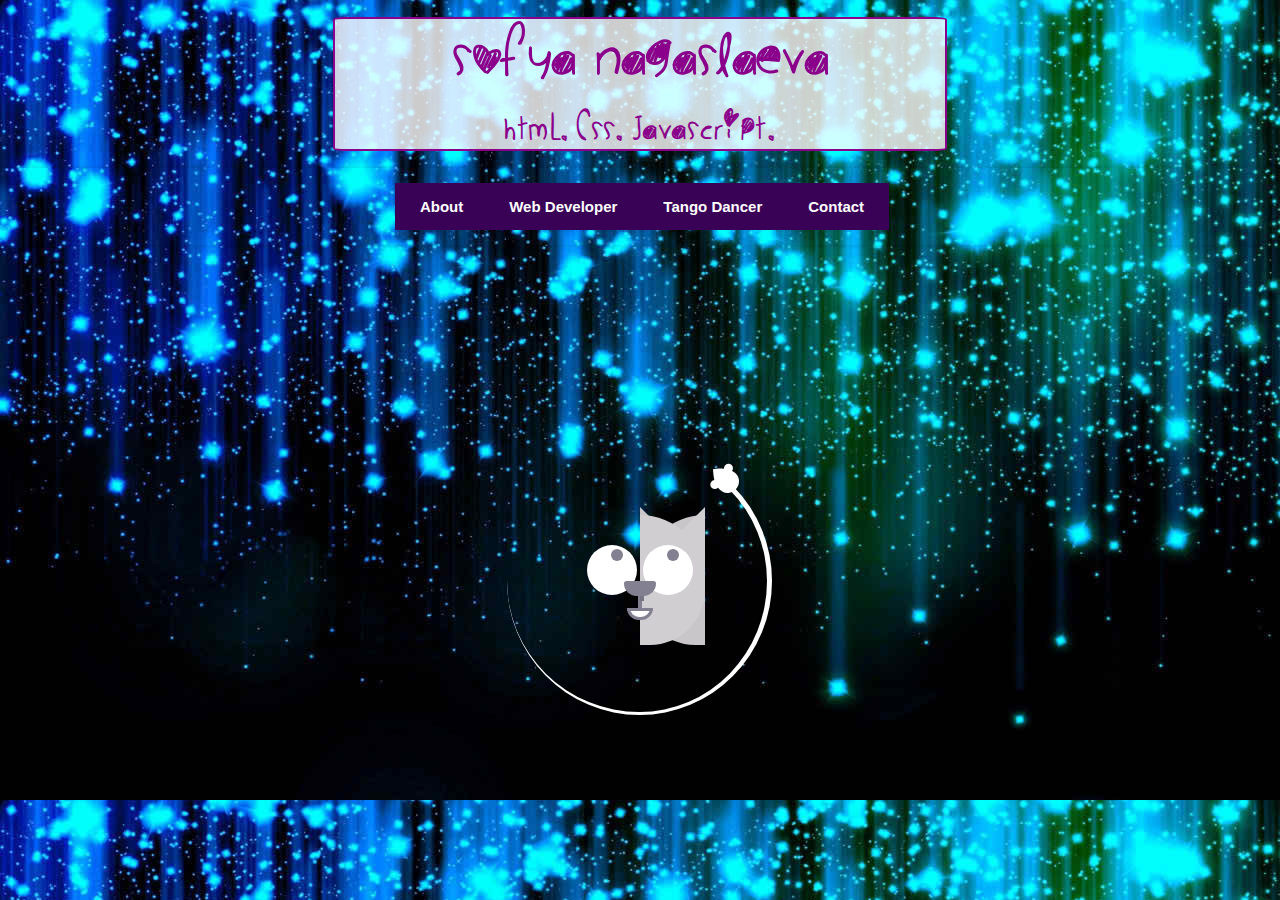
<file: index.html>
<!DOCTYPE html>
<html>
<head>
  <meta name="description" content="Sofya Nagaslaeva's Website">
  <meta name="viewport" content="initial-scale=1.0">
  <link rel="shortcut icon" type="image/x-icon" href="files/icon.ico" />
  <link rel="stylesheet" style="text/css" href="css/cat.css">
  <link href="css/owl.carousel.css" rel="stylesheet">
  <link href="css/owl.theme.css" rel="stylesheet" >
  

  <script src="js/app.js"></script>
  
  <script src="http://d3js.org/d3.v3.min.js" type="text/javascript" charset="utf-8"></script>
  <script src="http://ajax.googleapis.com/ajax/libs/jquery/1.11.1/jquery.min.js"></script> 
  
    <script type="text/javascript"></script>
</head>

 <style>
 html{
  overflow-y: scroll;
 }
 body{
  background-image: url("files/best-background-pics-19.jpg");
  /*background-repeat: no-repeat;
    background-size: 100% 100%;*/
    /*background-color: #C3D7DF;*/
 }
 .topTop {
  position: relative;
 }
 .construction{
  text-align: center;
 }
.profilePic{
  position: absolute;
  top: 40px;
  margin: 0 39%;
  height: 428px;
}
.rest{
  text-align: center;
}
ul li ul a:hover {
  text-decoration: none;
}
/*DROPDOWN styles*/
ul {
  text-align: left;
  margin: 0 auto;
  padding: 15px 0;
  list-style: none;
  -webkit-box-shadow: 0 0 5px rgba(0, 0, 0, 0.15);
  -moz-box-shadow: 0 0 5px rgba(0, 0, 0, 0.15);
  box-shadow: 0 0 5px rgba(0, 0, 0, 0.15);
}
ul li {
  font: bold 15px sans-serif;
  display: inline-block;
  margin-right: -4px;
  position: relative;
  background: #3A0256;
  cursor: pointer;
  -webkit-transition: all 0.2s;
  -moz-transition: all 0.2s;
  -ms-transition: all 0.2s;
  -o-transition: all 0.2s;
  transition: all 0.2s;
  z-index: 600;
  color: #ffffff;
  padding: 15px 3%;
  /* margin: 0 auto; */
}
ul li:hover {
  background: rgb(75,0,130);
  color: #fff;
}
ul li ul {
  padding: 0;
  position: absolute;
  top: 47px;
  left: 0%;
  width: 157px;
  -webkit-box-shadow: none;
  -moz-box-shadow: none;
  box-shadow: none;
  max-height: 0;
  overflow: hidden;
  transition: 1s;
}
ul li ul li { 
  background: rgba(75,0,130,0.7); 
  display: block; 
  color: #fff;
  text-shadow: 0 -1px 0 #000;
}
ul li ul li:hover { background: rgb(75,0,130); }
ul li:hover ul {
  max-height: 400px;
}

@font-face {
    font-family: myFirstFont;
    src: url(CookieMonster.ttf);
    font-weight: bold;
}
.new_fonts {
    font-family: myFirstFont;
    font-size: 57px;
    position: relative;
    text-align: center;
    color: #8B008B;
    background-color: rgba(255,255,255,0.8);
    margin-top: 20px;
    margin: 17px 26%;
    border: 2px solid #8B008B;
    border-radius: 2%;
}
.smll_menu {
  display: inline-block;
  margin: 0 auto;
  width: 100%;
  text-align: center;
}
.lrge_menu {
  display: none;
}
.mobileOnly{
  width: 70%;
  max-width: 620px;
  margin: 0 auto 20px;
  display: block;
  position: relative;
}
.mobileOnly img{
  width: 100%;
  max-width: 620px;
  margin: 0 auto;
}
.loader {
  position: relative;
}


/* DESKTOP ONLY*/
@media only screen and (min-width: 768px) {
  .mobileOnly {
    display: none;
  }
  .lrge_menu {
    display: flex;
    justify-content:center;
    margin: 0 auto 30px;
  }
  .smll_menu {
    display: none;
  }
  ul li{
    margin-right: -4px;
    padding: 15px 25px;
  }
}


 </style>




<body onload="myFunction()">
 <div class="topTop">
  <!-- <div class="construction">
    The website is under re-construction. Stay tuned!
  </div> -->


  <div class="new_fonts">
  Sofya Nagaslaeva<br/>
  <span style="font-size: 33px">HTML. CSS. JavaScript.</span>
  </div>


<ul class="lrge_menu">
  <a href="#"><li>About</li></a>
  <li>
    Web Developer
    <ul>
      <a href="files/Resume_fr.pdf"><li>Resume</li></a>
      <a href="portfolio.html"><li>Portfolio</li></a>
      <a href="https://github.com/pazzissima"><li>Github</li></a>
      <a href="http://linkedin.com/in/sofianagaslaeva/"><li>LinkedIn</li></a>
    </ul>
  </li>
  <a href="tango.html"><li>Tango Dancer</li></a>
  <a href="contact.html"><li>Contact</li></a>
</ul>

<ul class="smll_menu">
  <a href="files/Resume_fr.pdf"><li>Resume</li></a>
  <a href="portfolio.html"><li>Portfolio</li></a>
  <a href="https://github.com/pazzissima"><li>Github</li></a>
  <a href="http://linkedin.com/in/sofianagaslaeva/"><li>LinkedIn</li></a>

</ul>

</div> <!-- Toptop -->

<div class="rest">

  <div class="mobileOnly">
<!--     <picture>
      <source media="(min-width: 769px)" srcset="files/clear.png">
      <source media="(max-width: 768px)" srcset="files/red.jpg"> -->
      <img src="files/red.jpg">
<!--     </picture> -->
  </div>


  <div class="loader">
    <div class="track">
      <div class="mouse"></div>
    </div>
    <div class="face">
      <div class="ears-container"></div>
      <div class="eyes-container">
        <div class="eye"></div>
        <div class="eye"></div>
      </div>
      <div class="phiz">
        <div class="nose"></div>
        <div class="lip"></div>
        <div class="mouth"></div>
      </div>
    </div>
  </div>



  <div class="owl-carousel owl-theme">
    <div> <img src="files/c14.jpg" /> </div>
    <div> <img src="files/c12.jpg" /> </div>
    <div> <img src="files/c15.jpg" /> </div>
    <div> <img src="files/c16.jpg" /> </div>
    <div> <img src="files/c13.jpg" /> </div>
    <div> <img src="files/c11.jpg" /> </div>
    <div> <img src="files/c17.jpg" /> </div>
  </div>

</div>  <!-- rest -->


  
<script>
var myVar;

function myFunction() {
    myVar = setTimeout(showPage, 1000);
}

function showPage() {
  jQuery('.loader').hide();

  // Responsive Carousel
  jQuery('.owl-carousel').owlCarousel({
    items: 3,
    navigation: true,
    navigationText: [
      "<i class='icon-chevron-left icon-white'><</i>",
      "<i class='icon-chevron-right icon-white'>></i>"
      ],
    lazyLoad: true,
    loop: true,
    margin: 20
  });

  jQuery('.owl-stage-outer').insertAfter('.owl-controls');
  // end of responsive carousel
}
//awesome title
    msg = "Sofya Nagaslaeva. Front-end development: HTML, CSS, JavaScript.";

    msg = "..." + msg;pos = 0;
    function scrollMSG() {
    document.title = msg.substring(pos, msg.length) + msg.substring(0, pos);
    pos++;
    if (pos >  msg.length) pos = 0
    window.setTimeout("scrollMSG()",200);
    }
    scrollMSG();
</script>


  <script src="js/owl.carousel.js"></script>
  <script src="js/owl.carousel.min.js"></script>
</body>
</html>
</file>
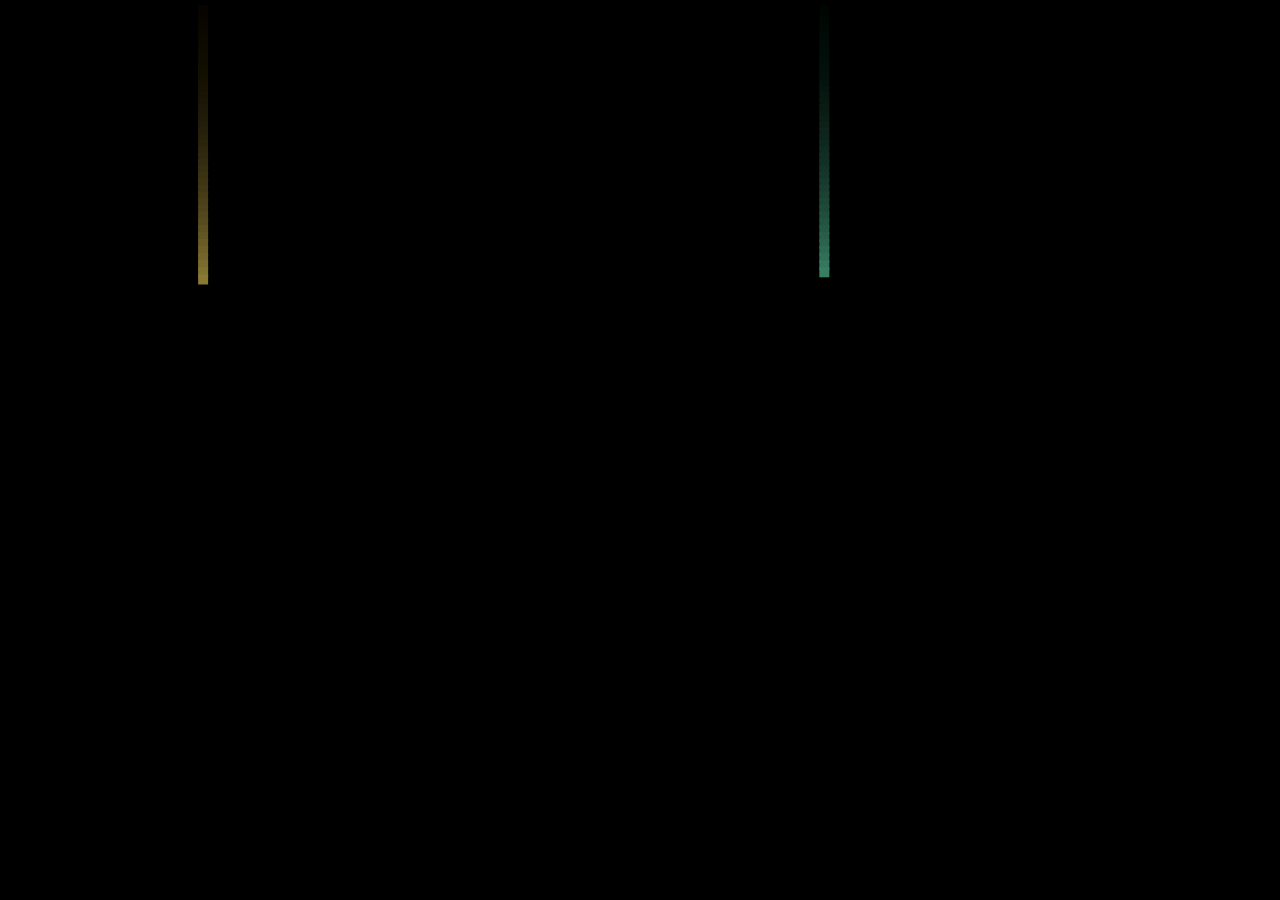
<file: projects/lights/index.html>
<head>
	<link rel="stylesheet" style="text/css" href="style.css">
	<meta charset="UTF-8">
	<title>Falling Lights</title>
	
<!-- 	// <script src="http://ajax.googleapis.com/ajax/libs/jquery/2.1.1/jquery.min.js"></script> -->
</head>

<body>

	<script type="text/javascript" src="script.js"></script>

</body>
</file>
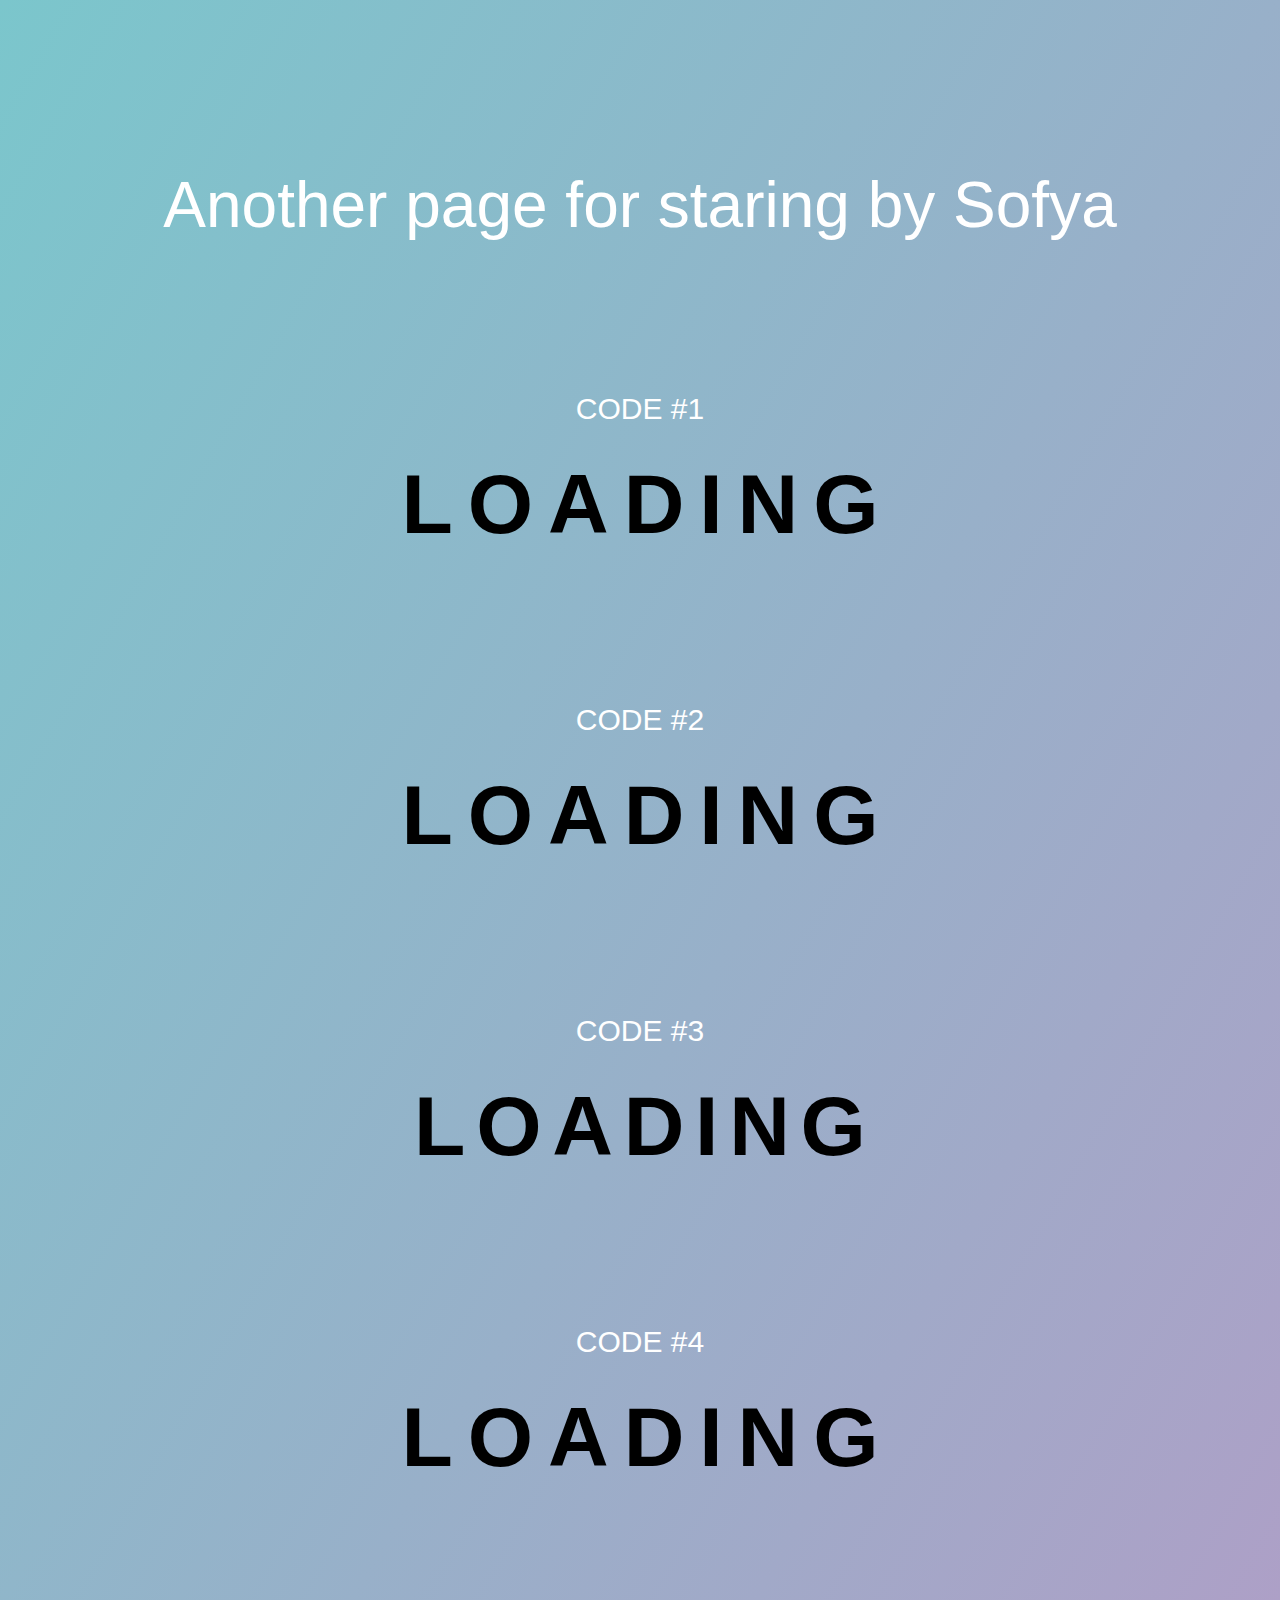
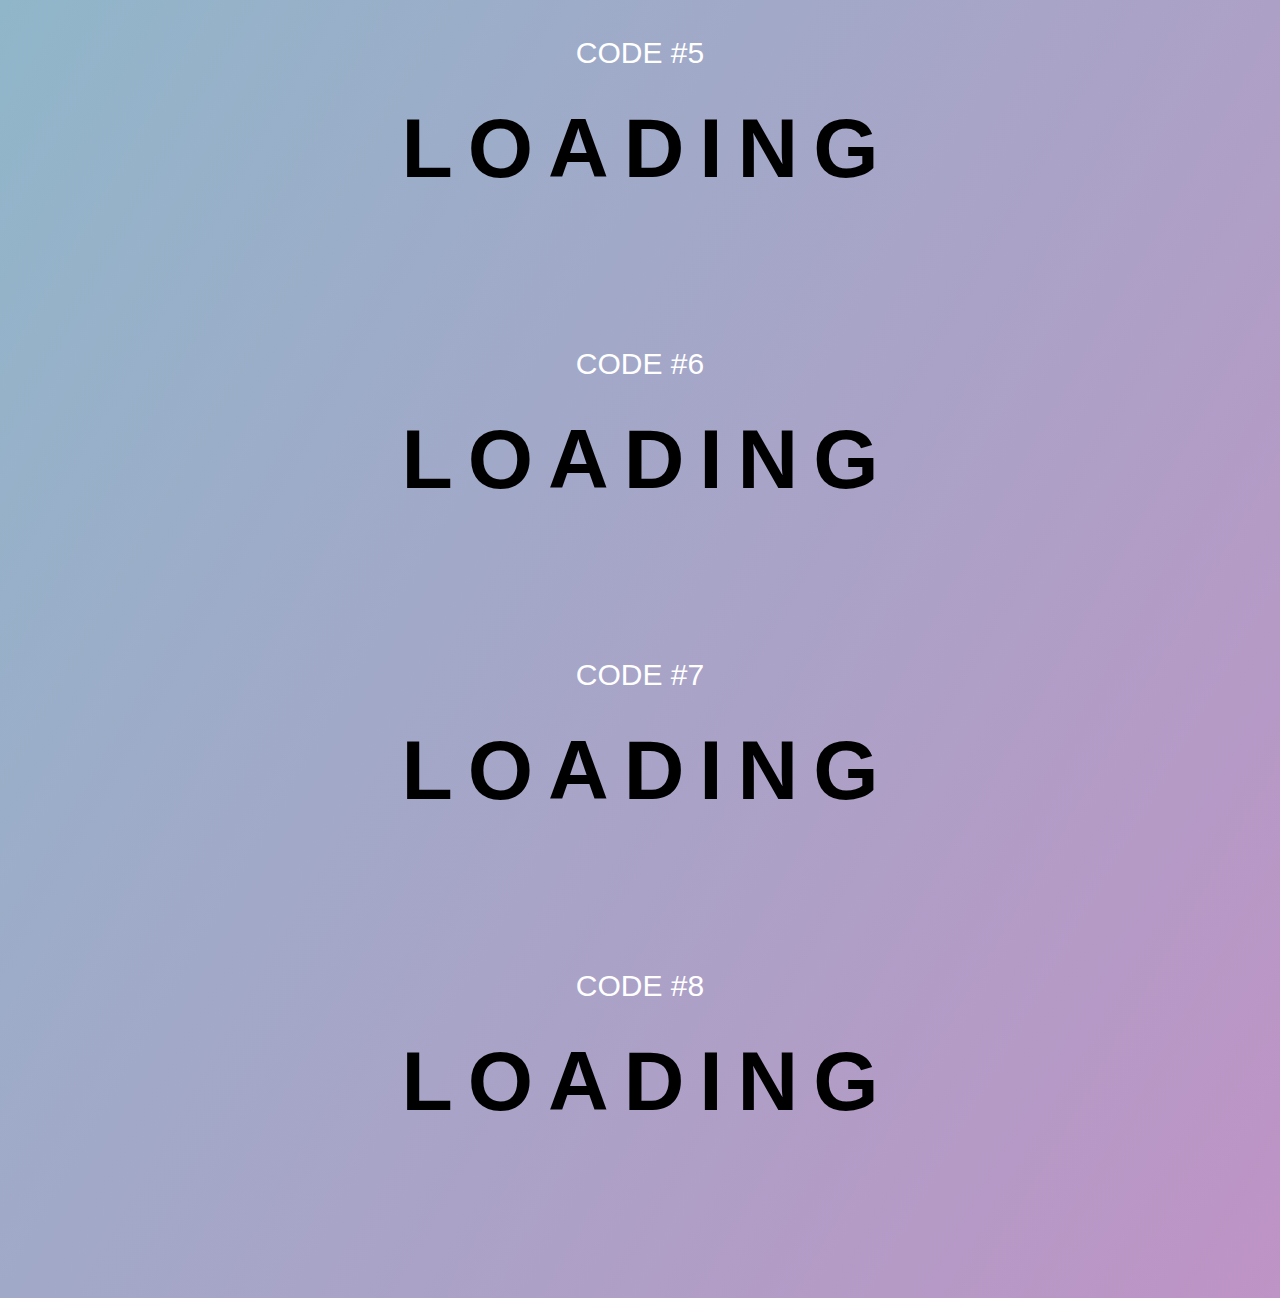
<file: projects/magicLoading/index.html>
<!DOCTYPE html>
<html>
<head>
  <link rel="stylesheet" style="text/css" href="style.css">
</head>

<body>
  <h1>Another page for staring by Sofya</a></h1>

  <section>
    <h2>CODE #1</h2>
    <div class="loading loading01">
      <span>L</span>
      <span>O</span>
      <span>A</span>
      <span>D</span>
      <span>I</span>
      <span>N</span>
      <span>G</span>
    </div>
  </section>

  <section>
    <h2>CODE #2</h2>
    <div class="loading loading02">
      <span>L</span>
      <span>O</span>
      <span>A</span>
      <span>D</span>
      <span>I</span>
      <span>N</span>
      <span>G</span>
    </div>
  </section>

  <section>
    <h2>CODE #3</h2>
    <div class="loading loading03">
      <span>L</span>
      <span>O</span>
      <span>A</span>
      <span>D</span>
      <span>I</span>
      <span>N</span>
      <span>G</span>
    </div>
  </section>

  <section>
    <h2>CODE #4</h2>
    <div class="loading loading04">
      <span>L</span>
      <span>O</span>
      <span>A</span>
      <span>D</span>
      <span>I</span>
      <span>N</span>
      <span>G</span>
    </div>
  </section>

  <section>
    <h2>CODE #5</h2>
    <div class="loading loading05">
      <span>L</span>
      <span>O</span>
      <span>A</span>
      <span>D</span>
      <span>I</span>
      <span>N</span>
      <span>G</span>
    </div>
  </section>

  <section>
    <h2>CODE #6</h2>
    <div class="loading loading06">
      <span data-text="L">L</span>
      <span data-text="O">O</span>
      <span data-text="A">A</span>
      <span data-text="D">D</span>
      <span data-text="I">I</span>
      <span data-text="N">N</span>
      <span data-text="G">G</span>
    </div>
  </section>

  <section>
    <h2>CODE #7</h2>
    <div class="loading loading07">
      <span data-text="L">L</span>
      <span data-text="O">O</span>
      <span data-text="A">A</span>
      <span data-text="D">D</span>
      <span data-text="I">I</span>
      <span data-text="N">N</span>
      <span data-text="G">G</span>
    </div>
  </section>

  <section>
    <h2>CODE #8</h2>
    <div class="loading loading08">
      <span data-text="L">L</span>
      <span data-text="O">O</span>
      <span data-text="A">A</span>
      <span data-text="D">D</span>
      <span data-text="I">I</span>
      <span data-text="N">N</span>
      <span data-text="G">G</span>
    </div>
  </section>
</body>

</html>
</file>
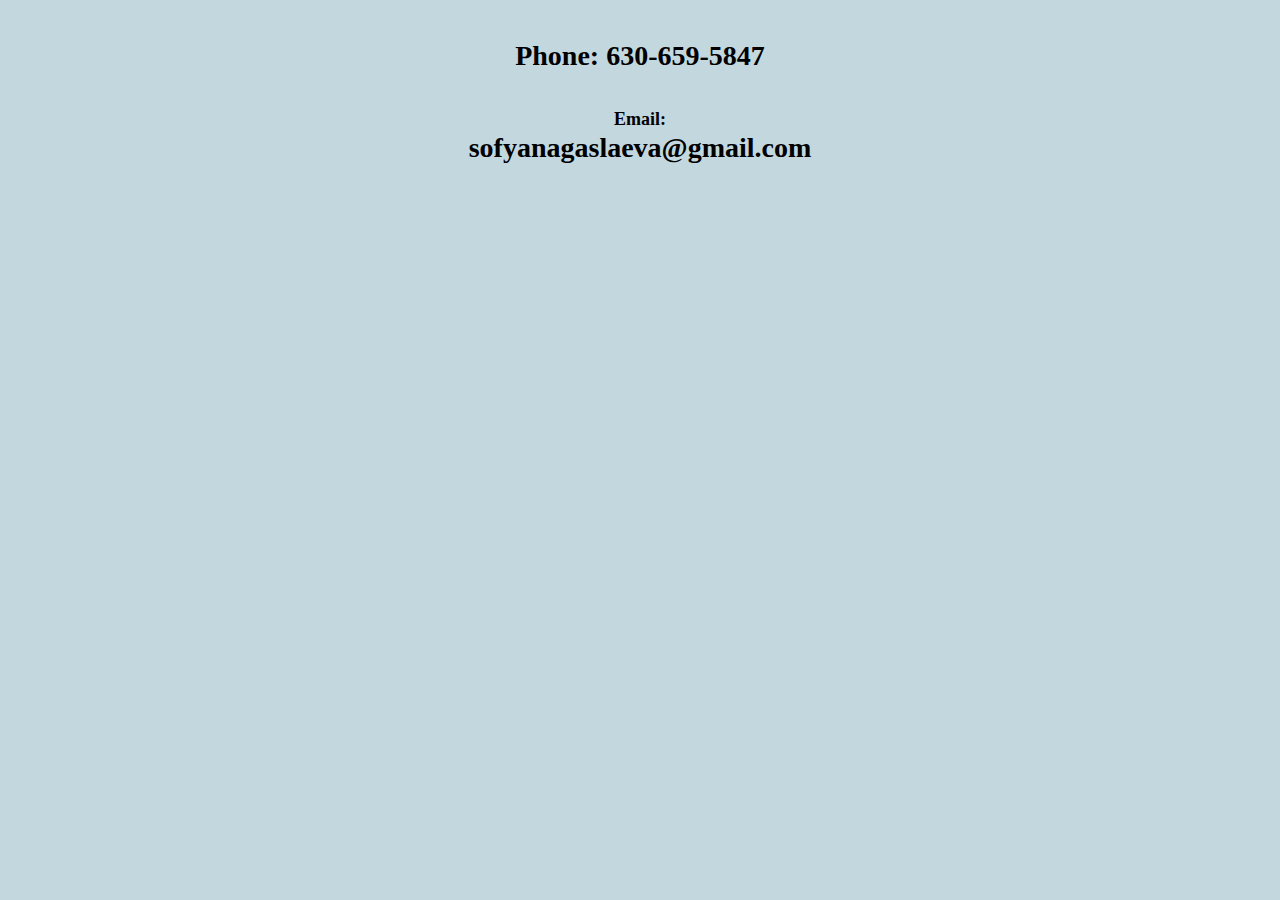
<file: contact.html>
<!DOCTYPE html>
<html>
<head>
  <meta name="description" content="Sofya Nagaslaeva's Website">
  <script src="http://ajax.googleapis.com/ajax/libs/jquery/1.11.1/jquery.min.js"></script> 
    <script type="text/javascript"></script>
</head>
  
<style>
body{
  background-color: #C3D7DF;
 }
 p{
  font-size: 28px;
    font-weight: bold;
    font-family: Futura;
  }
.contact_copy{
  width: 400px;
  margin: 40px auto;
  text-align: center;
}
.donate{
  position: relative;
  text-align: center;
}
</style>

<body>


    <div class="contact_copy">
      <p>
        Phone: 630-659-5847
      </p>
        
      <p>
        <span style="font-size:18px">Email:</span><br/> sofyanagaslaeva@gmail.com
      </p>


    </div>


    
    <script>

    </script>
</body>
</html>
</file>
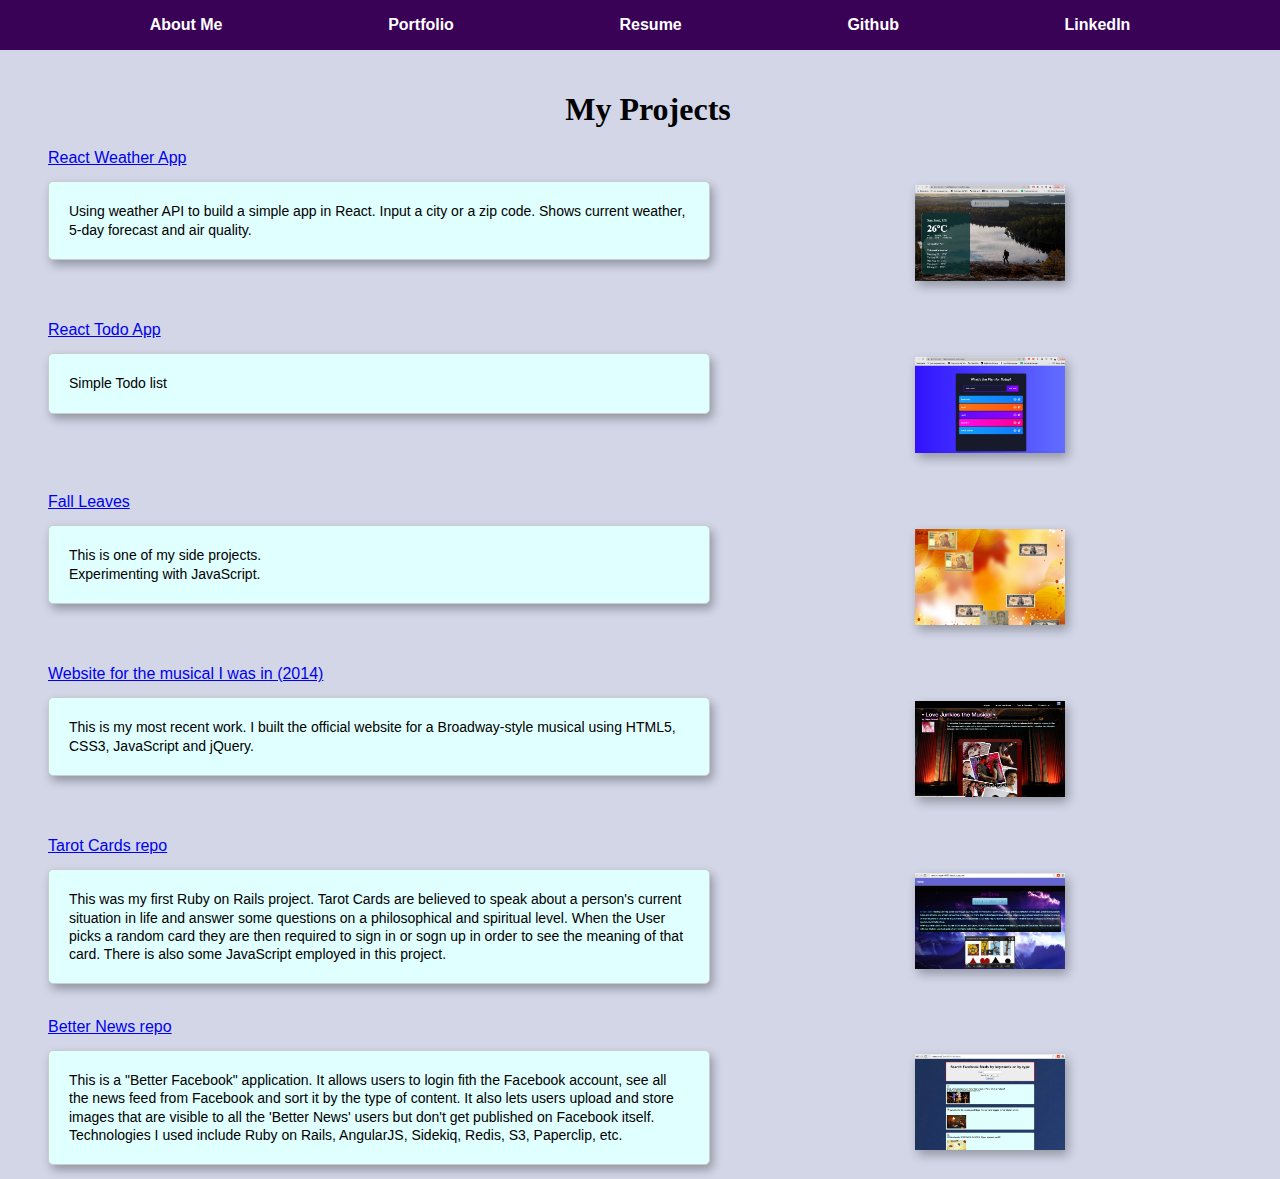
<file: portfolio.html>
<!DOCTYPE html>
<html>
<head>
  <link rel="stylesheet" style="text/css" href="portfolio.css">
  <link rel="shortcut icon" type="image/x-icon" href="files/icon.ico" />
  <script src="js/app.js"></script>
  
  <script src="https://ajax.googleapis.com/ajax/libs/jquery/3.2.1/jquery.min.js"></script> 
  
</head>
<body>
  <div class="navigation_bar">
    <ul>
    <li><a href="index.html">About Me</a></li>
    <li><a href="portfolio.html">Portfolio</a></li>
   <li><a href="files/Resume_fr.pdf">Resume</a></li>
    <li><a href="https://github.com/pazzissima">Github</a></li>
    <li><a href="http://linkedin.com/in/sofianagaslaeva/">LinkedIn</a></li>
    </ul>  
  </div>

  <div class="portfolio">
    
    <h1><center>My Projects</center></h1>
    <ol>

      <li class="oneProject">
        <div>
          <a href="http://nsof.co/react-weather-app/" target="_blank">React Weather App</a>
          <p>Using weather API to build a simple app in React. Input a city or a zip code. Shows current weather, 5-day forecast and air quality.</p>
        </div>
        <a href="http://nsof.co/react-weather-app/" target="_blank">
          <figure><img src="files/react_weather_app.jpg" alt="React weather app" title="React weather app"></figure>
        </a>
      </li>

      <li class="oneProject">
        <div>
          <a href="http://nsof.co/react-todo-app/" target="_blank">React Todo App</a>
          <p>Simple Todo list</p>
        </div>
        <a href="http://nsof.co/react-todo-app/" target="_blank">
          <figure><img src="files/react-todo-app.jpg" alt="React Todo app" title="React Todo app"></figure>
        </a>
      </li>

      <li class="oneProject">
        <div>
          <a href="projects/fall_leaves/index.html" target="_blank">Fall Leaves</a>
          <p>This is one of my side projects. <br>Experimenting with JavaScript.</p>
        </div>
        <a href="projects/fall_leaves/index.html" target="_blank">
          <figure><img src="projects/fall_leaves/images/leaves_project.jpg" alt="Fall Leaves" title="Fall Leaves"></figure>
        </a>
      </li>


      <li class="oneProject">
        <div>
          <a href="http://lovejunkiesthemusical.com" target="_blank">Website for the musical I was in (2014)</a>
          <p>This is my most recent work. I built the official website for a Broadway-style musical using HTML5, CSS3, JavaScript and jQuery.</p>
        </div>
        <a href="http://lovejunkiesthemusical.com" target="_blank">
          <figure><img src="files/lg.jpg" alt="Love Junkies the Musical" title="Love Junkies the Musical"></figure>
        </a>
      </li>

      <li class="oneProject">
        <div>
          <a href="https://github.com/pazzissima/tarot_cards_app" target="_blank">Tarot Cards repo</a>
          <p>This was my first Ruby on Rails project. Tarot Cards are believed to speak about a person's current situation in life and answer some questions on a philosophical and spiritual level. When the User picks a random card they are then required to sign in or sogn up in order to see the meaning of that card. There is also some JavaScript employed in this project.</p>
        </div>
        <a href="https://github.com/pazzissima/tarot_cards_app" target="_blank">
          <figure><img src="files/tarot.jpg" alt="Tarot Cards App" title="Tarot Cards App"></figure>
        </a>
      </li>

      <li class="oneProject">
        <div>
          <a href="https://github.com/pazzissima/final_project" target="_blank">Better News repo</a>
          <p>This is a "Better Facebook" application. It allows users to login fith the Facebook account, see all the news feed from Facebook and sort it by the type of content. It also lets users upload and store images that are visible to all the 'Better News' users but don't get published on Facebook itself. Technologies I used include Ruby on Rails, AngularJS, Sidekiq, Redis, S3, Paperclip, etc.</p>
        </div>
        <a href="https://github.com/pazzissima/final_project" target="_blank">
          <figure><img src="files/better_news.jpg"></figure>
        </a>      
      </li>
    </ol>
  </div>
  <script>
    let msg = "Sofya Nagaslaeva. Front-end development: HTML, CSS, JavaScript.";

    msg = "..." + msg;pos = 0;
    function scrollMSG() {
    document.title = msg.substring(pos, msg.length) + msg.substring(0, pos);
    pos++;
    if (pos >  msg.length) pos = 0
    window.setTimeout("scrollMSG()",200);
    }
    scrollMSG();

    function createHeart() {
      let heart = document.createElement('div');
      heart.classList.add('heart');
      heart.style.left = Math.random() * 100 + 'vw';
      heart.style.animationDuration = Math.random() * 2 + 3 + 's';
      heart.innerText = '💜';
      document.body.appendChild(heart);  
        
      setTimeout(()=> {
        heart.remove(); 
      }, 5000);
    }

    let i = setInterval(createHeart, 100);
    setTimeout(function( ) { clearInterval( i ); }, 3000);
  </script>

</body>
</file>
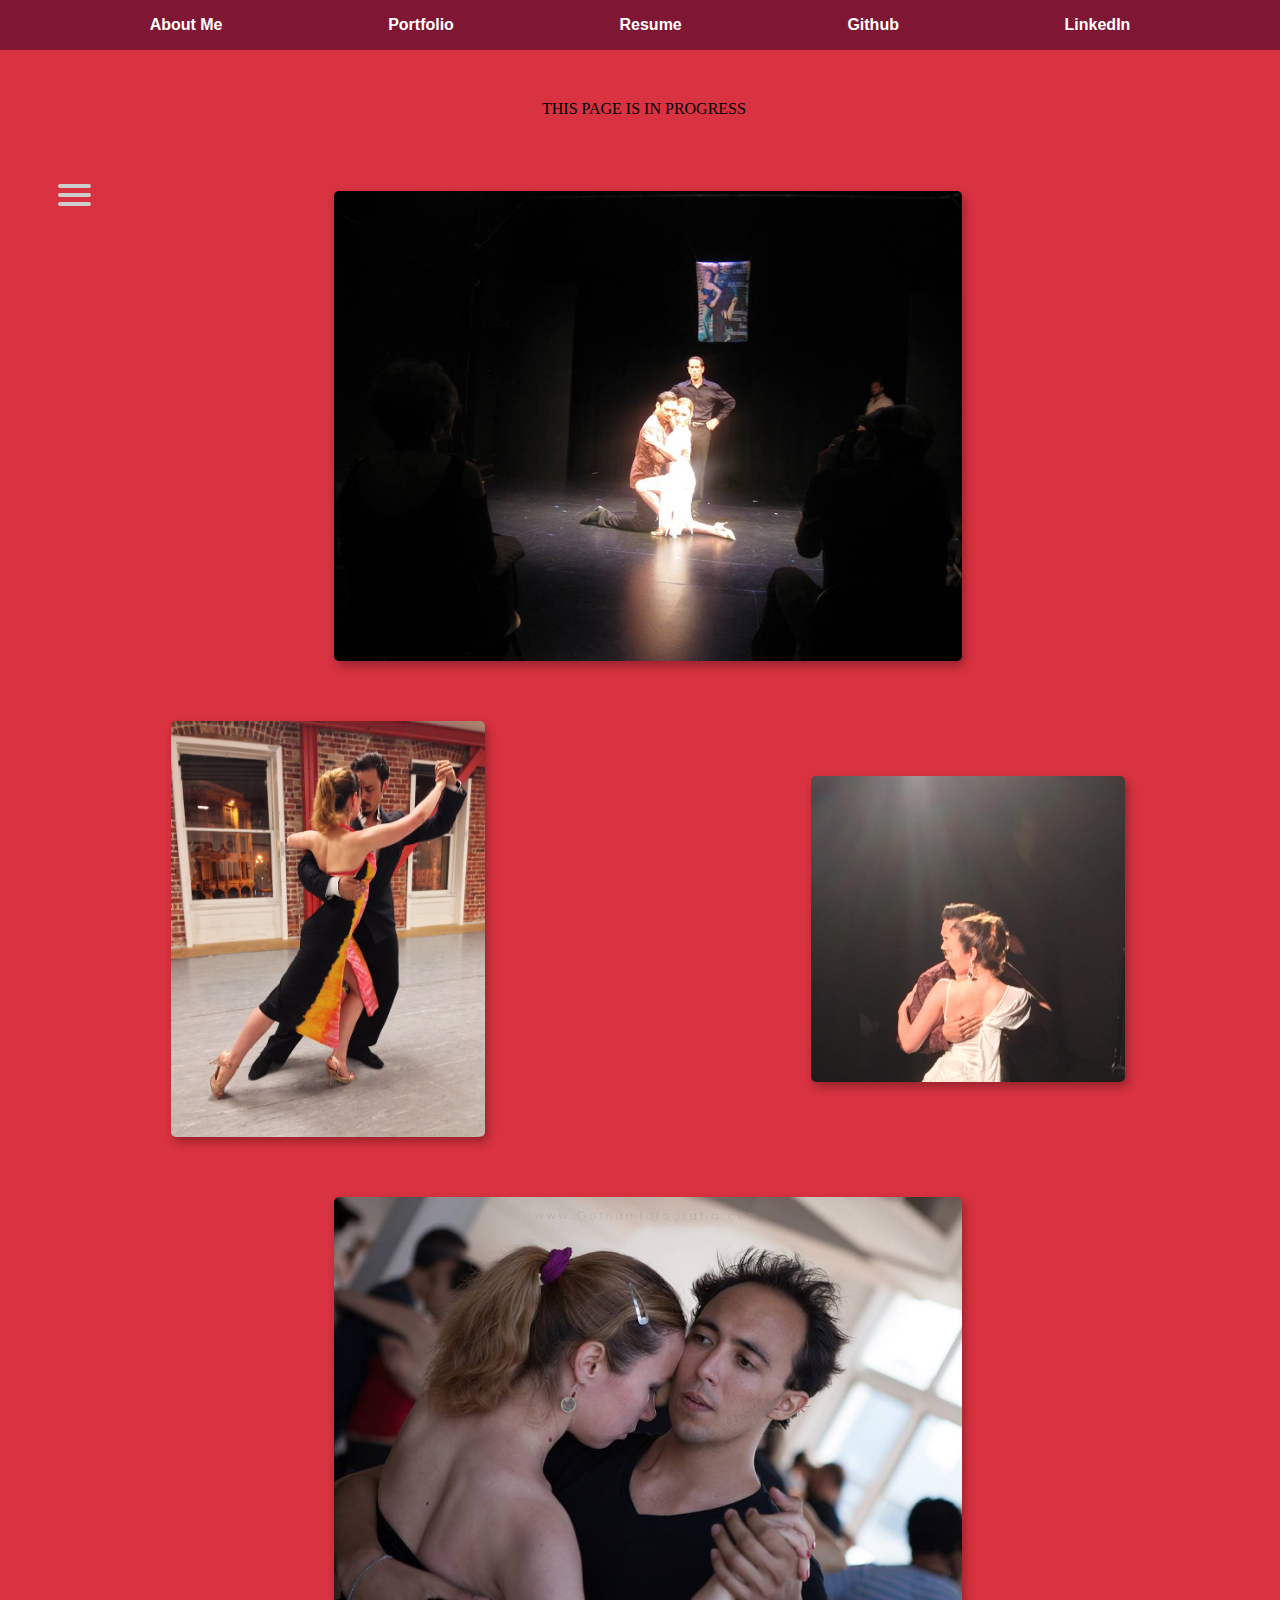
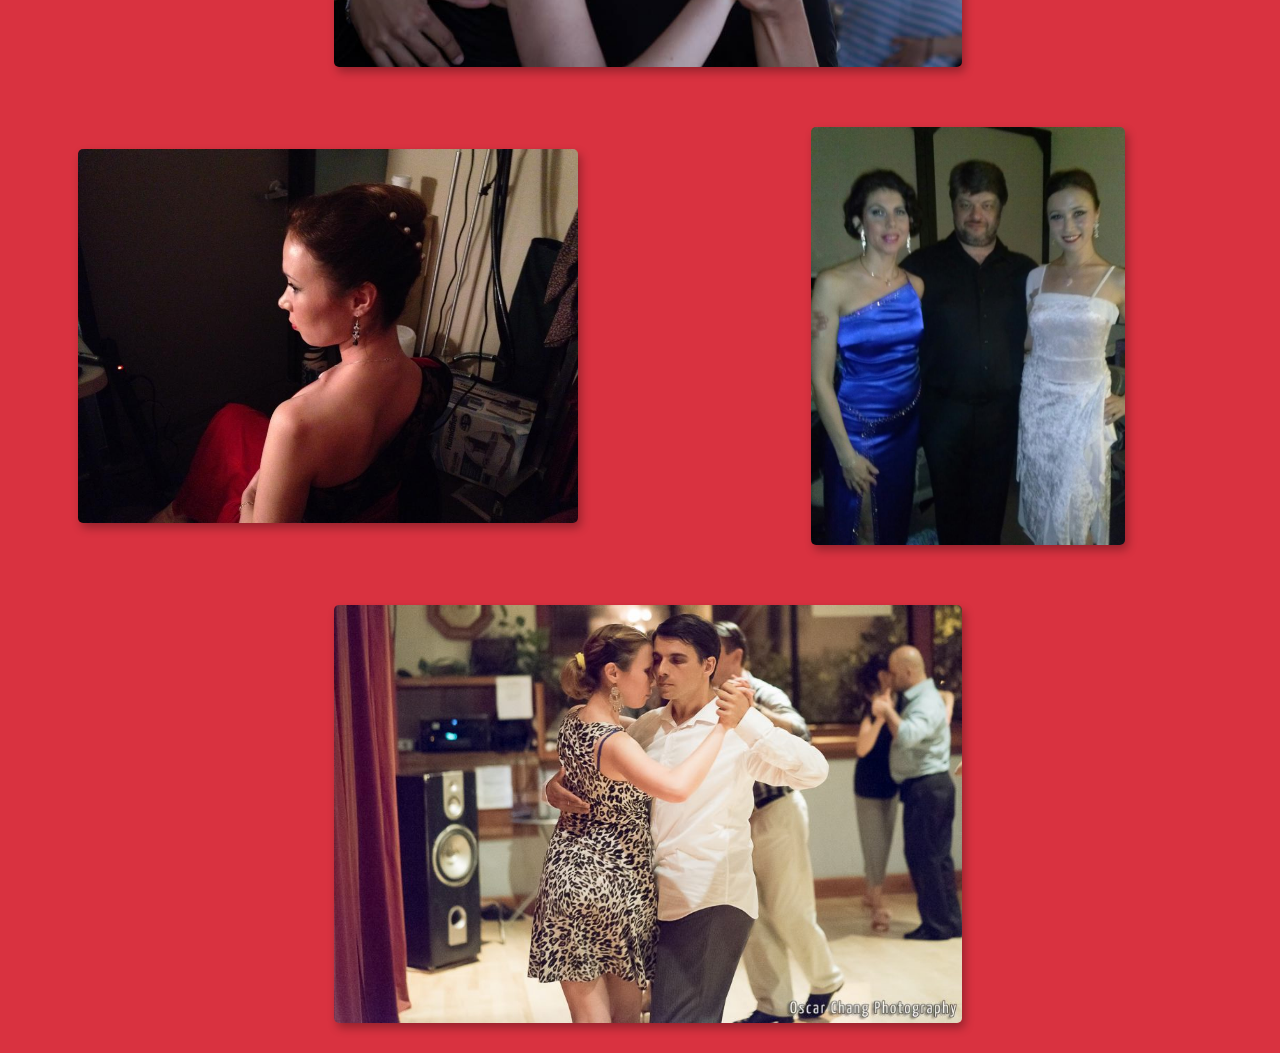
<file: tango.html>
<!DOCTYPE html>
<html>
<head>
  <meta name="description" content="Sofya Nagaslaeva's Website">
  <script src="http://ajax.googleapis.com/ajax/libs/jquery/1.11.1/jquery.min.js"></script> 
    <script type="text/javascript"></script>
</head>
  <body>
<style>
body{
  background-color: #D93240;
  width: 100%;
  height: 100vh;
}
.copy{
  margin: 100px auto 0;
  width: 212px;
}
.floatL{
  float: left;
}
.floatR{
  float: right;
}
.images{
  display: grid;
  /* grid-template-columns: 1fr 1fr; */
  grid-template-areas: 
    "one one"
    "two three"
    "four four"
    "five six"
    "seven seven";
}
.elm1 {
  grid-area: one;
}
.elm2 {
  grid-area: two;
}
.elm3 {
  grid-area: three;
  align-self: center;
}
.elm4 {
  grid-area: four;
}
.elm5 {
  grid-area: five;
  align-self: center;
}
.elm6 {
  grid-area: six;
}
.elm7 {
  grid-area: seven;
}
.images img{
  display: block;
  max-width:49%;
  margin: 30px auto;
  box-shadow: 3px 5px 10px rgb(0 0 0 / 30%);
  border-radius: 5px;
}
.elm5 img{
  max-width:78%;
}
.elm {
 position: relative;
}
.navigation_bar {
  position: fixed;
  top: 0;
  left: 0;
  width: 100vw;
  z-index: 5;
}
.navigation_bar ul{
  list-style-type:none;
  margin:0;
  background-color: #7F1734;
  display: flex;
  flex-wrap: wrap;
  justify-content: space-evenly;
  height: 80px;
  align-items: center;
  padding: 0;
}

.navigation_bar ul li a { 
  text-decoration: none; 
  padding: .2em 1em; 
  color: white; 
  font: bold 15px sans-serif;
  font-size: 16px;
  }
.navigation_bar ul li a:hover{
  color: #DA70D6;
} 
#menuToggle {
  display: block;
  position: relative;
  top: 50px;
  left: 50px;
  z-index: 1;
  -webkit-user-select: none;
  user-select: none;
}

#menuToggle a {
  text-decoration: none;
  color: #232323;
  transition: color 0.3s ease;
}

#menuToggle a:hover {
  color: red;
}

#menuToggle input {
  display: block;
  width: 40px;
  height: 32px;
  position: absolute;
  top: -7px;
  left: -5px;
  cursor: pointer;
  opacity: 0; /* hide this */
  z-index: 2; /* and place it over the hamburger */
  -webkit-touch-callout: none;
}

/* hamburger */
#menuToggle span
{
  display: block;
  width: 33px;
  height: 4px;
  margin-bottom: 5px;
  position: relative;
  
  background: #cdcdcd;
  border-radius: 3px;
  
  z-index: 1;
  
  transform-origin: 4px 0px;
  transition: transform 0.5s cubic-bezier(0.77,0.2,0.05,1.0),
              background 0.5s cubic-bezier(0.77,0.2,0.05,1.0),
              opacity 0.55s ease;
}

#menuToggle span:first-child {
  transform-origin: 0% 0%;
}

#menuToggle span:nth-last-child(2){
  transform-origin: 0% 100%;
}

/* 
 * Transform all the slices of hamburger
 * into a crossmark.
 */
#menuToggle input:checked ~ span
{
  opacity: 1;
  transform: rotate(45deg) translate(-2px, -1px);
  background: #232323;
}

/*
 * hide the middle one.
 */
#menuToggle input:checked ~ span:nth-last-child(3)
{
  opacity: 0;
  transform: rotate(0deg) scale(0.2, 0.2);
}

/*
 * the last one should go the other direction
 */
#menuToggle input:checked ~ span:nth-last-child(2)
{
  transform: rotate(-45deg) translate(0, -1px);
}

/*
 * Make this absolute positioned
 * at the top left of the screen
 */
#menu {
  position: absolute;
  width: 180px;
  margin: -100px auto 0 -58px;
  padding: 50px;
  padding-top: 125px;
  background: #dedede;
  list-style-type: none;
  -webkit-font-smoothing: antialiased;
  /* to stop flickering of text in safari */
  transform-origin: 0% 0%;
  transform: translate(-100%, 0);
  transition: transform 0.5s cubic-bezier(0.77,0.2,0.05,1.0);
}

#menu li {
  padding: 10px 0;
  font-size: 22px;
}
#menuToggle input:checked ~ ul
{
  transform: none;
}

@media only screen and (min-width: 768px) {
  .navigation_bar ul{
    height: 50px;
  }
}
</style>




    <div class="copy">
      <div class="navigation_bar">
        <ul>
        <li><a href="index.html">About Me</a></li>
        <li><a href="portfolio.html">Portfolio</a></li>
       <li><a href="files/Resume_fr.pdf">Resume</a></li>
        <li><a href="https://github.com/pazzissima">Github</a></li>
        <li><a href="http://linkedin.com/in/sofianagaslaeva/">LinkedIn</a></li>
        </ul>  
      </div>
      <p>
        THIS PAGE IS IN PROGRESS
      </p>

    </div>

    <nav role="navigation">
      <div id="menuToggle">
        <!--
        A fake / hidden checkbox is used as click reciever,
        so you can use the :checked selector on it.
        -->
        <input type="checkbox" />
        
        <span></span>
        <span></span>
        <span></span>
        
        <ul id="menu">
          <a href="http://sflovestango.com/"><li>SF Tango Blog</li></a>
          <a href="https://tangomango.org/index.php?show=San_Francisco,CA+Alameda,CA+San_Mateo,CA+Santa_Clara,CA&hide=Co..."><li>Local Tango Events</li></a>
          <a href="https://www.facebook.com/groups/1606337603006464"><li>Where am I dancing tonight?</li></a>
        </ul>
      </div>
    </nav>

    <div class="images">
      <div class="elm elm1">
        <img src="files/t2.jpg"/>
      </div>

      <div class="elm elm2">
        <img src="files/t1.jpg"/>
      </div>

      <div class="elm elm3">
        <img src="files/t3.jpg"/>
      </div>

      <div class="elm elm4">
        <img src="files/t4.jpg"/>
      </div>

      <div class="elm elm5">
        <img src="files/t7.jpg"/>
      </div>

      <div class="elm elm6">
        <img src="files/t6.jpg"/>
      </div>

      <div class="elm elm7">
        <img src="files/t5.jpg"/>
      </div>
    </div>


    
    <script>

    </script>
  </body>
</html>
</file>
<file: css/cat.css>
/*#cat{
  display: block;
  width: 100%;
  height: auto;
}*/
@-webkit-keyframes rotate {
  0% {
    transform: rotate(-0.08turn);
  }
  100% {
    transform: rotate(-1.08turn);
  }
}
@-moz-keyframes rotate {
  0% {
    transform: rotate(-0.08turn);
  }
  100% {
    transform: rotate(-1.08turn);
  }
}
@-o-keyframes rotate {
  0% {
    transform: rotate(-0.08turn);
  }
  100% {
    transform: rotate(-1.08turn);
  }
}
@keyframes rotate {
  0% {
    transform: rotate(-0.08turn);
  }
  100% {
    transform: rotate(-1.08turn);
  }
}
@-webkit-keyframes hideEye {
  0%, 10%, 85% {
    margin-top: 0;
    height: 50px;
  }
  30%, 65% {
    margin-top: 20px;
    height: 30px;
  }
}
@-moz-keyframes hideEye {
  0%, 10%, 85% {
    margin-top: 0;
    height: 50px;
  }
  30%, 65% {
    margin-top: 20px;
    height: 30px;
  }
}
@-o-keyframes hideEye {
  0%, 10%, 85% {
    margin-top: 0;
    height: 50px;
  }
  30%, 65% {
    margin-top: 20px;
    height: 30px;
  }
}
@keyframes hideEye {
  0%, 10%, 85% {
    margin-top: 0;
    height: 50px;
  }
  30%, 65% {
    margin-top: 20px;
    height: 30px;
  }
}
@-webkit-keyframes blink {
  0%, 10%, 85% {
    bottom: 0;
  }
  30%, 65% {
    bottom: 20px;
  }
  0% {
    transform: rotate(-0.08turn);
  }
  100% {
    transform: rotate(-1.08turn);
  }
}
@-moz-keyframes blink {
  0%, 10%, 85% {
    bottom: 0;
  }
  30%, 65% {
    bottom: 20px;
  }
  0% {
    transform: rotate(-0.08turn);
  }
  100% {
    transform: rotate(-1.08turn);
  }
}
@-o-keyframes blink {
  0%, 10%, 85% {
    bottom: 0;
  }
  30%, 65% {
    bottom: 20px;
  }
  0% {
    transform: rotate(-0.08turn);
  }
  100% {
    transform: rotate(-1.08turn);
  }
}
@keyframes blink {
  0%, 10%, 85% {
    bottom: 0;
  }
  30%, 65% {
    bottom: 20px;
  }
  0% {
    transform: rotate(-0.08turn);
  }
  100% {
    transform: rotate(-1.08turn);
  }
}
body {
  margin: 0;
  background: #5e4674;
  overflow: hidden;
}
body .loader {
  position: absolute;
  left: 50%;
  top: 50%;
  width: 260px;
  height: 260px;
  margin-left: -130px;
 /* margin-top: -130px;*/
}
body .loader .track {
  width: 100%;
  height: 100%;
  border: solid white;
  border-width: 5px 5px 3px 0;
  border-top-color: transparent;
  border-radius: 50%;
  margin-left: -3px;
  margin-top: -3px;
  -webkit-animation: rotate 3s infinite linear;
  -moz-animation: rotate 3s infinite linear;
  -o-animation: rotate 3s infinite linear;
  animation: rotate 3s infinite linear;
}
body .loader .track .mouse {
  position: absolute;
  right: 31px;
  top: 18px;
  width: 25px;
  height: 25px;
  background: white;
  border-radius: 80% 0 55% 50% / 55% 0 80% 50%;
  transform: rotate(-95deg);
}
body .loader .track .mouse:before, body .loader .track .mouse:after {
  position: absolute;
  content: '';
  width: 9px;
  height: 9px;
  border-radius: 50%;
  background: inherit;
}
body .loader .track .mouse:before {
  left: 5px;
  top: -4px;
}
body .loader .track .mouse:after {
  left: 20px;
  top: 11px;
}
body .loader .face {
  position: absolute;
  left: 50%;
  top: 50%;
  width: 130px;
  height: 130px;
  margin-left: -65px;
  margin-top: -65px;
}
body .loader .face:before, body .loader .face:after {
  position: absolute;
  content: '';
  width: 50%;
  height: 100%;
}
body .loader .face:before {
  background: #c8c6c9;
  border-top-left-radius: 65px;
  border-bottom-left-radius: 55px;
}
body .loader .face:after {
  left: 50%;
  background: #d0ced1;
  border-top-right-radius: 65px;
  border-bottom-right-radius: 55px;
}
body .loader .face .ears-container {
  position: absolute;
  top: -8px;
  width: 130px;
  height: 50px;
}
body .loader .face .ears-container:before, body .loader .face .ears-container:after {
  position: absolute;
  content: '';
  width: 0;
  height: 0;
  border-top: 35px solid transparent;
  border-bottom: 35px solid transparent;
}
body .loader .face .ears-container:before {
  border-left: 35px solid #c8c6c9;
}
body .loader .face .ears-container:after {
  right: 0;
  border-right: 35px solid #d0ced1;
}
body .loader .face .eyes-container {
  position: absolute;
  overflow: hidden;
  left: 50%;
  top: 30px;
  width: 106px;
  height: 50px;
  margin-left: -53px;
  z-index: 1;
  -webkit-animation: hideEye 3s infinite linear;
  -moz-animation: hideEye 3s infinite linear;
  -o-animation: hideEye 3s infinite linear;
  animation: hideEye 3s infinite linear;
}
body .loader .face .eyes-container .eye {
  position: relative;
  bottom: 0;
  float: left;
  width: 50px;
  height: 50px;
  border-radius: 50%;
  color: #c8c6c9;
  background: white;
  -webkit-animation: blink 3s infinite linear;
  -moz-animation: blink 3s infinite linear;
  -o-animation: blink 3s infinite linear;
  animation: blink 3s infinite linear;
}
body .loader .face .eyes-container .eye:after {
  position: absolute;
  content: '';
  top: 4px;
  right: 14px;
  width: 12px;
  height: 12px;
  border-radius: inherit;
  background: #838091;
}
body .loader .face .eyes-container .eye:last-child {
  float: right;
  color: #d0ced1;
}
body .loader .face .phiz {
  position: absolute;
  left: 50%;
  top: 66px;
  width: 32px;
  height: 48px;
  margin-left: -16px;
  z-index: 1;
}
body .loader .face .phiz .nose {
  width: 100%;
  height: 15px;
  border-top-left-radius: 5px;
  border-top-right-radius: 5px;
  border-bottom-left-radius: 25px;
  border-bottom-right-radius: 25px;
  background: #838091;
}
body .loader .face .phiz .lip {
  position: relative;
  left: 50%;
  width: 4px;
  height: 12px;
  margin-left: -2px;
  background: #838091;
}
body .loader .face .phiz .lip:before {
  position: absolute;
  content: '';
  width: 100%;
  height: 5px;
  background: #767385;
}
body .loader .face .phiz .mouth {
  position: relative;
  left: 50%;
  width: 20px;
  height: 6px;
  margin-left: -13px;
  background: white;
  border: 3px solid #838091;
  border-bottom-right-radius: 12px;
  border-bottom-left-radius: 12px;
}
</file>
<file: projects/lights/style.css>
html,body{
	overflow: hidden;
	margin: 0;
	padding: 0;
}
</file>
<file: projects/magicLoading/style.css>
body {
  padding: 10em 0;
  background: linear-gradient(120deg, #7bc6cc, #be93c5);
}
h1 {
  position: relative;
  margin: 0;
  color: #fff;
  font-size: 64px;
  font-family: 'Montserrat', sans-serif;
  font-weight: 400;
  text-align: center;
}
h2 {
  margin: 5em 0 1em;
  color: #fff;
  font-size: 30px;
  text-align: center;
  font-family: 'Montserrat', sans-serif;
  font-weight: 400;
}



/* common */
.loading {
  font-size: 84px;
  font-family: 'Montserrat', sans-serif;
  font-weight: 800;
  text-align: center;
  span {
    display: inline-block;
    margin: 0 -.05em;
  }
}

/* code #1 */
.loading01 {
  span {
    -webkit-animation: loading01 1.4s infinite alternate;
    -moz-animation: loading01 1.4s infinite alternate;
    -ms-animation: loading01 1.4s infinite alternate;
    -o-animation: loading01 1.4s infinite alternate;
    animation: loading01 1.4s infinite alternate;
    @for $i from 0 through 6 {
      &:nth-child(#{$i+1}) {
        animation-delay: #{$i*.1}s;
      }
    }
  }
}
@-webkit-keyframes loading01 {
  0% {
    opacity: 1;
  }
  100% {
    opacity: 0;
  }
}
@-moz-keyframes loading01 {
  0% {
    opacity: 1;
  }
  100% {
    opacity: 0;
  }
}
@keyframes loading01 {
  0% {
    opacity: 1;
  }
  100% {
    opacity: 0;
  }
}

/* code #2 */
.loading02 {
  span {
    -webkit-animation: loading02 1.2s infinite alternate;
    @for $i from 1 through 6 {
      &:nth-child(#{$i+1}) {
        -webkit-animation-delay: #{$i*.2}s;
      }
    }
  }
}
@-webkit-keyframes loading02 {
  0% {
    filter: blur(0);
    opacity: 1;
  }
  100% {
    filter: blur(5px);
    opacity: .2;
  }
}

/* code #3 */
.loading03 {
  span {
  margin: 0 -.075em;
    -webkit-animation: loading03 .7s infinite alternate;
    @for $i from 1 through 6 {
      &:nth-child(#{$i+1}) {
        -webkit-animation-delay: #{$i*.1}s;
      }
    }
  }
}
@-webkit-keyframes loading03 {
  0% {
    transform: scale(1);
  }
  100% {
    transform: scale(.8);
  }
}

/* code #4 */
.loading04 {
  span {
    -webkit-animation: loading04 .7s infinite;
    @for $i from 1 through 6 {
      &:nth-child(#{$i+1}) {
        -webkit-animation-delay: #{$i*.1}s;
      }
    }
  }
}
@-webkit-keyframes loading04 {
  0%, 100% {
    transform: translateY(0);
  }
  50% {
    transform: translateY(15px);
  }
}

/* code #5 */
.loading05 {
  perspective: 1000px;
  span {
    transform-origin: 50% 50% -25px;
    transform-style: preserve-3d;
    -webkit-animation: loading05 1.6s infinite;
    @for $i from 1 through 6 {
      &:nth-child(#{$i+1}) {
        -webkit-animation-delay: #{$i*.1}s;
      }
    }
  }
}
@-webkit-keyframes loading05 {
  0% {
    transform: rotateX(-360deg);
  }
  70% {
    transform: rotateX(0);
  }
}

/* code #6 */
.loading06 {
  span {
    position: relative;
    color: rgba(#000, .2);
    &::after {
      position: absolute;
      top: 0;
      left: 0;
      content: attr(data-text);
      color: #fff;
      opacity: 0;
      transform: rotateY(-90deg);
      -webkit-animation: loading06 4s infinite;
    }
    @for $i from 1 through 6 {
      &:nth-child(#{$i+1})::after {
        -webkit-animation-delay: #{$i*.2}s;
      }
    }
  }
}
@-webkit-keyframes loading06 {
  0%, 75%, 100% {
    transform: rotateY(-90deg);
    opacity: 0;
  }
  25%, 50% {
    transform: rotateY(0);
    opacity: 1;
  }
}

/* code #7 */
.loading07 {
  span {
    position: relative;
    color: rgba(#000, .2);
    &::after {
      position: absolute;
      top: 0;
      left: 0;
      content: attr(data-text);
      color: #fff;
      opacity: 0;
      transform: scale(1.5);
      -webkit-animation: loading07 3s infinite;
    }
    @for $i from 1 through 6 {
      &:nth-child(#{$i+1})::after {
        -webkit-animation-delay: #{$i*.1}s;
      }
    }
  }
}
@-webkit-keyframes loading07 {
  0%, 75%, 100% {
    transform: scale(1.5);
    opacity: 0;
  }
  25%, 50% {
    transform: scale(1);
    opacity: 1;
  }
}

/* code #8 */
.loading08 {
  span {
    position: relative;
    color: rgba(#000, .2);
    -webkit-animation: loading08-parent 5s infinite;
    &::after {
      position: absolute;
      top: 0;
      left: 0;
      content: attr(data-text);
      color: #fff;
      opacity: 0;
      -webkit-animation: loading08-child 5s infinite;
    }
    @for $i from 1 through 6 {
      &:nth-child(#{$i+1})::after {
        -webkit-animation-delay: #{$i*.2}s;
      }
    }
  }
}
@-webkit-keyframes loading08-parent {
  0%, 35%, 100% {
    color: rgba(#000, .2);
  }
  60%, 80% {
    color: #fff;
  }
}
@-webkit-keyframes loading08-child {
  0% {
    opacity: 1;
  }
  25%, 100% {
    opacity: 0;
  }
}
</file>
<file: portfolio.css>
body{
  display: flex;
  width: 100%;
  height: 100vh;
  position: relative;
  overflow-x: hidden;
  overflow-y: scroll;
  background-color: rgba(205, 209, 228, 0.9);
}
.portfolio h1 {
  margin-top: 83px;
}
.navigation_bar {
  position: fixed;
  top: 0;
  left: 0;
  width: 100vw;
  z-index: 5;
}
.navigation_bar ul{
  list-style-type:none;
  margin:0;
  background-color: #3A0256;
  display: flex;
  flex-wrap: wrap;
  justify-content: space-evenly;
  height: 80px;
  align-items: center;
  padding: 0;
}

.navigation_bar ul li a { 
  text-decoration: none; 
  padding: .2em 1em; 
  color: white; 
  font: bold 15px sans-serif;
  font-size: 16px;
  }
.navigation_bar ul li a:hover{
  color: #DA70D6;
} 

.oneProject p{
  width: 75%;
  border-style:solid;
  border: 1px solid #ccc;
  border-radius: 5px;
  padding: 20px;
  line-height: 1.3;
  background-color: #E0FFFF;
  font-size: 14px;
  font-family: Helvetica, serif;
  box-shadow: 3px 5px 10px rgb(0 0 0 / 30%);
}
.oneProject a {
  font-family: fantasy, 'Lucida Sans', 'Lucida Sans Regular', 'Lucida Grande', 'Lucida Sans Unicode', Geneva, Verdana, sans-serif;
}

a:hover{
  color: red;
  position: relative;
}

a[title]:hover:after {
  content: attr(title);
  padding: 4px 8px;
  color: #333;
  position: absolute;
  left: 0;
  top: 100%;
  white-space: nowrap;
  z-index: 20px;
  -moz-border-radius: 5px;
  -webkit-border-radius: 5px;
  border-radius: 5px;
  -moz-box-shadow: 0px 0px 4px #222;
  -webkit-box-shadow: 0px 0px 4px #222;
  box-shadow: 0px 0px 4px #222;
  background-image: -moz-linear-gradient(top, #eeeeee, #cccccc);
  background-image: -webkit-gradient(linear,left top,left bottom,color-stop(0, #eeeeee),color-stop(1, #cccccc));
  background-image: -webkit-linear-gradient(top, #eeeeee, #cccccc);
  background-image: -moz-linear-gradient(top, #eeeeee, #cccccc);
  background-image: -ms-linear-gradient(top, #eeeeee, #cccccc);
  background-image: -o-linear-gradient(top, #eeeeee, #cccccc);
}
.portfolio .oneProject {
  display: grid;
  grid-template-columns: 2fr 1fr;
  grid-template-rows: auto;
  margin-bottom: 20px;
}
.portfolio ol li img {
  width: 150px;
  height: 96px;
  margin-top: 20px;
  box-shadow: 3px 5px 10px rgb(0 0 0 / 30%);
}
.portfolio figure img{
  -webkit-transform: scale(1);
  transform: scale(1);
  -webkit-transition: .3s ease-in-out;
  transition: .3s ease-in-out;
}
.portfolio figure:hover img {
  -webkit-transform: scale(1.3);
  transform: scale(1.3);
}
.heart {
  position: fixed;
  top: -1vh;
  font-size:l 4rem;
  transform: translateY(0);
  animation: fall 1s linear forwards;
}

@keyframes fall {
  to {
    transform: translateY(105vh);
  }
}

@media only screen and (min-width: 768px) {
  .navigation_bar ul{
    height: 50px;
  }
}
</file>
